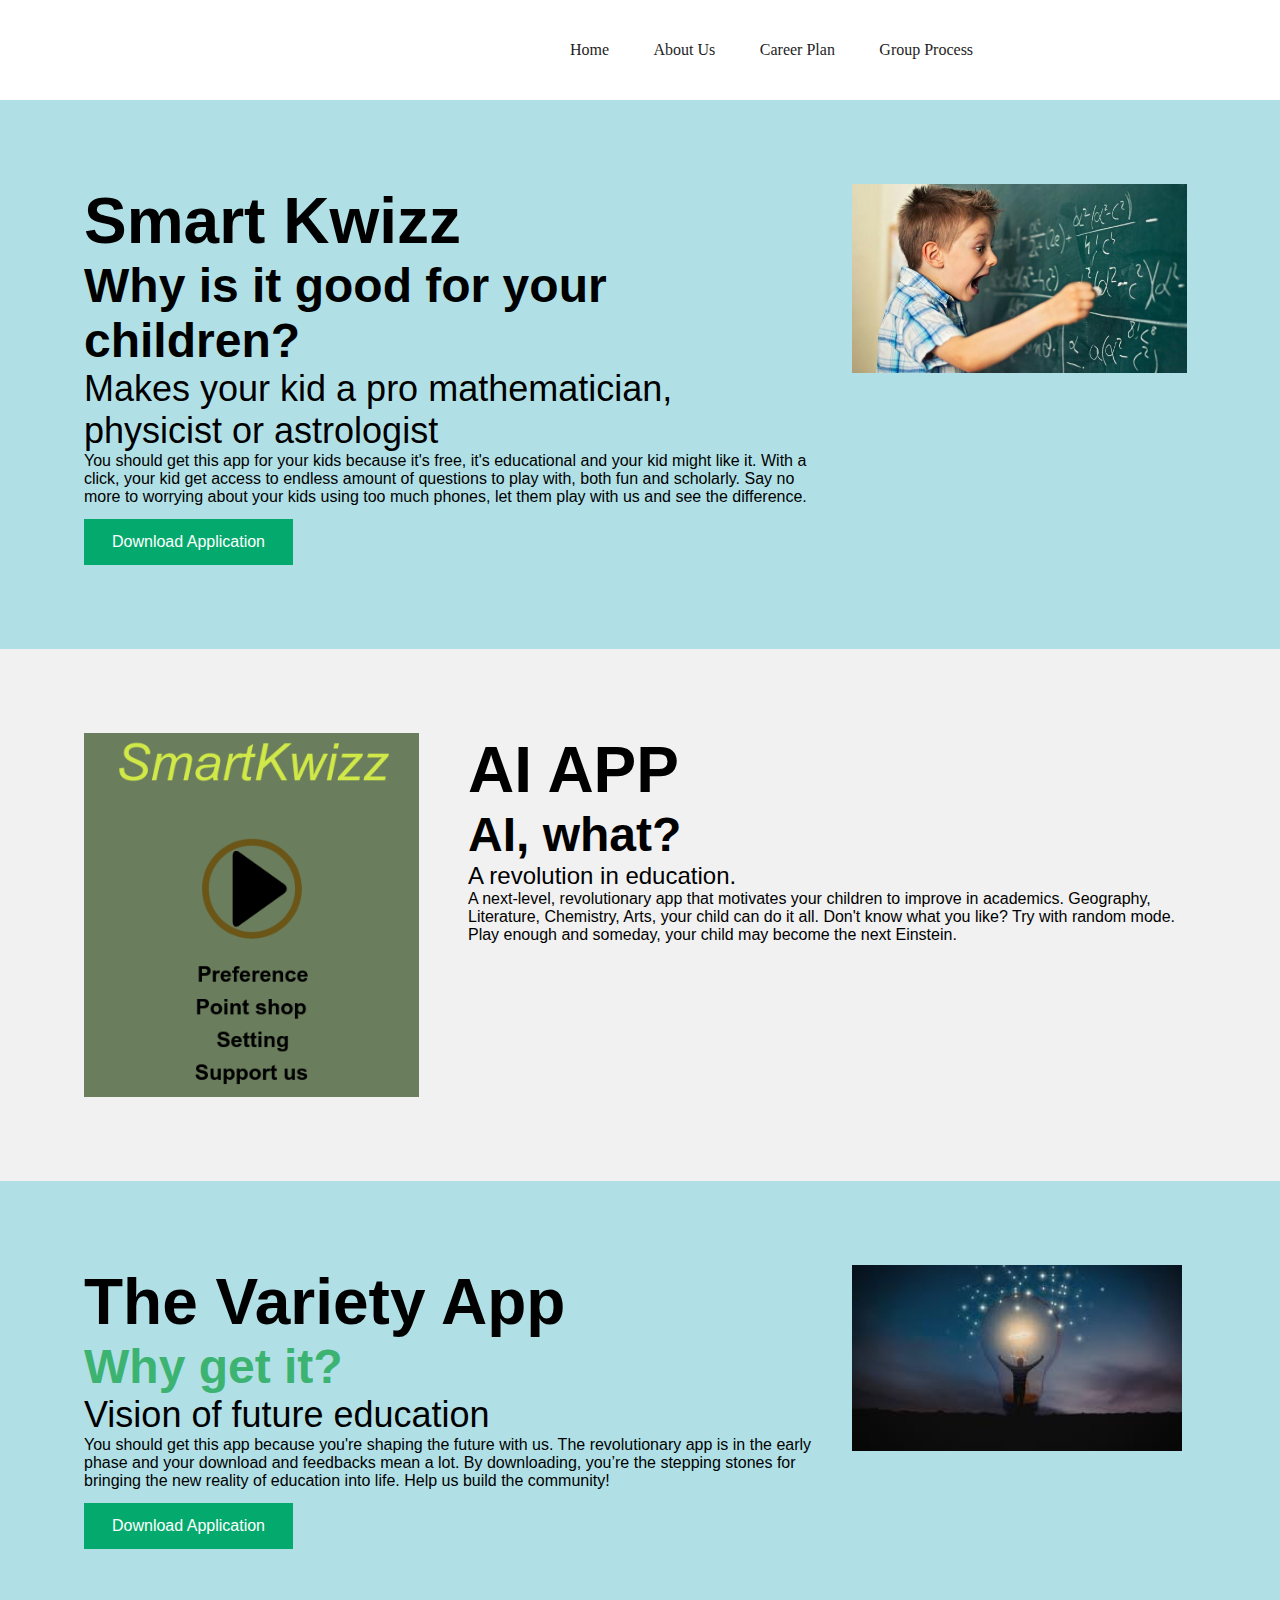
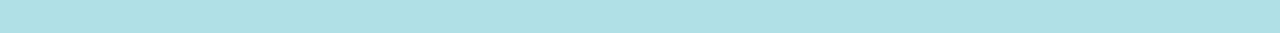
<file: index.html>
<!DOCTYPE html>
<html lang="en">
<head>
    <meta charset="UTF-8">
    <meta http-equiv="X-UA-Compatible" content="IE=edge">
    <meta name="viewport" content="width=device-width, initial-scale=1.0">
    <title>Document</title>
    <link rel="stylesheet" href="style.css">
</head>
<nav>
    <ul>
        <li><a href="index.html">Home</a></li>
        <li><a href="aboutus.html">About Us</a></li>
        <li><a href="careerplan.html">Career Plan</a></li>
        <li><a href="groupprocess.html">Group Process</a></li>
    </ul>
</nav>
<body>
      </div>
      
      <!-- The App Section -->
      <div class="container">
        <div class="row">
          <div class="column-66">
            <h1 class="xlarge-font" style="color: black ;"><b>Smart Kwizz</b></h1>
            <h1 class="large-font" style="color:black;"><b>Why is it good for your children?</b></h1>
            <p><span style="font-size:36px" style ="color:black">Makes your kid a pro mathematician, physicist or astrologist</span></p>
            <p><span style="color: black"> You should get this app for your kids because it's free, it's educational and your kid might like it. With a click, your kid get access to endless amount of questions to play with, both fun and scholarly. Say no more to worrying about your kids using too much phones, let them play with us and see the difference.</span></p>
            <button class="button">Download Application</button>
          </div>
          <div class="column-33">
              <img src="mathstudent.jpg" width="335" height="471">
          </div>
        </div>
      </div>
      
      <!-- Clarity Section -->
      <div class="container" style="background-color:#f1f1f1">
        <div class="row">
          <div class="column-33">
            <img src="mainmenu.png" width="335" height="471" >
          </div>
          <div class="column-66">
            <h1 class="xlarge-font" style="color:black"><b>AI APP</b></h1>
            <h1 class="large-font" style="color:black;"><b>AI, what?</b></h1>
            <p><span style="font-size:24px">A revolution in education.</span></p>
            <p><span style="color:black">A next-level, revolutionary app that motivates your children to improve in academics. Geography, Literature, Chemistry, Arts, your child can do it all. Don't know what you like? Try with random mode. Play enough and someday, your child may become the next Einstein.</span></p>
            
          </div>
        </div>
      </div>
      
      <!-- The App Section -->
      <div class="container">
        <div class="row">
          <div class="column-66">
            <h1 class="xlarge-font"><b>The Variety App</b></h1>
            <h1 class="large-font" style="color:MediumSeaGreen;"><b>Why get it?</b></h1>
            <p><span style="font-size:36px">Vision of future education</span></p>
             <p>You should get this app because you're shaping the future with us. The revolutionary app is in the early phase and your download and feedbacks mean a lot. By downloading, you’re the stepping stones for bringing the new reality of education into life. Help us build the community!</p>
            <button class="button">Download Application</button>
          </div>
          <div class="column-33">
              <img src="future.jpg" width="330" height="800">
          </div>
        </div>
      </div>
      



</body>
</html>
</file>
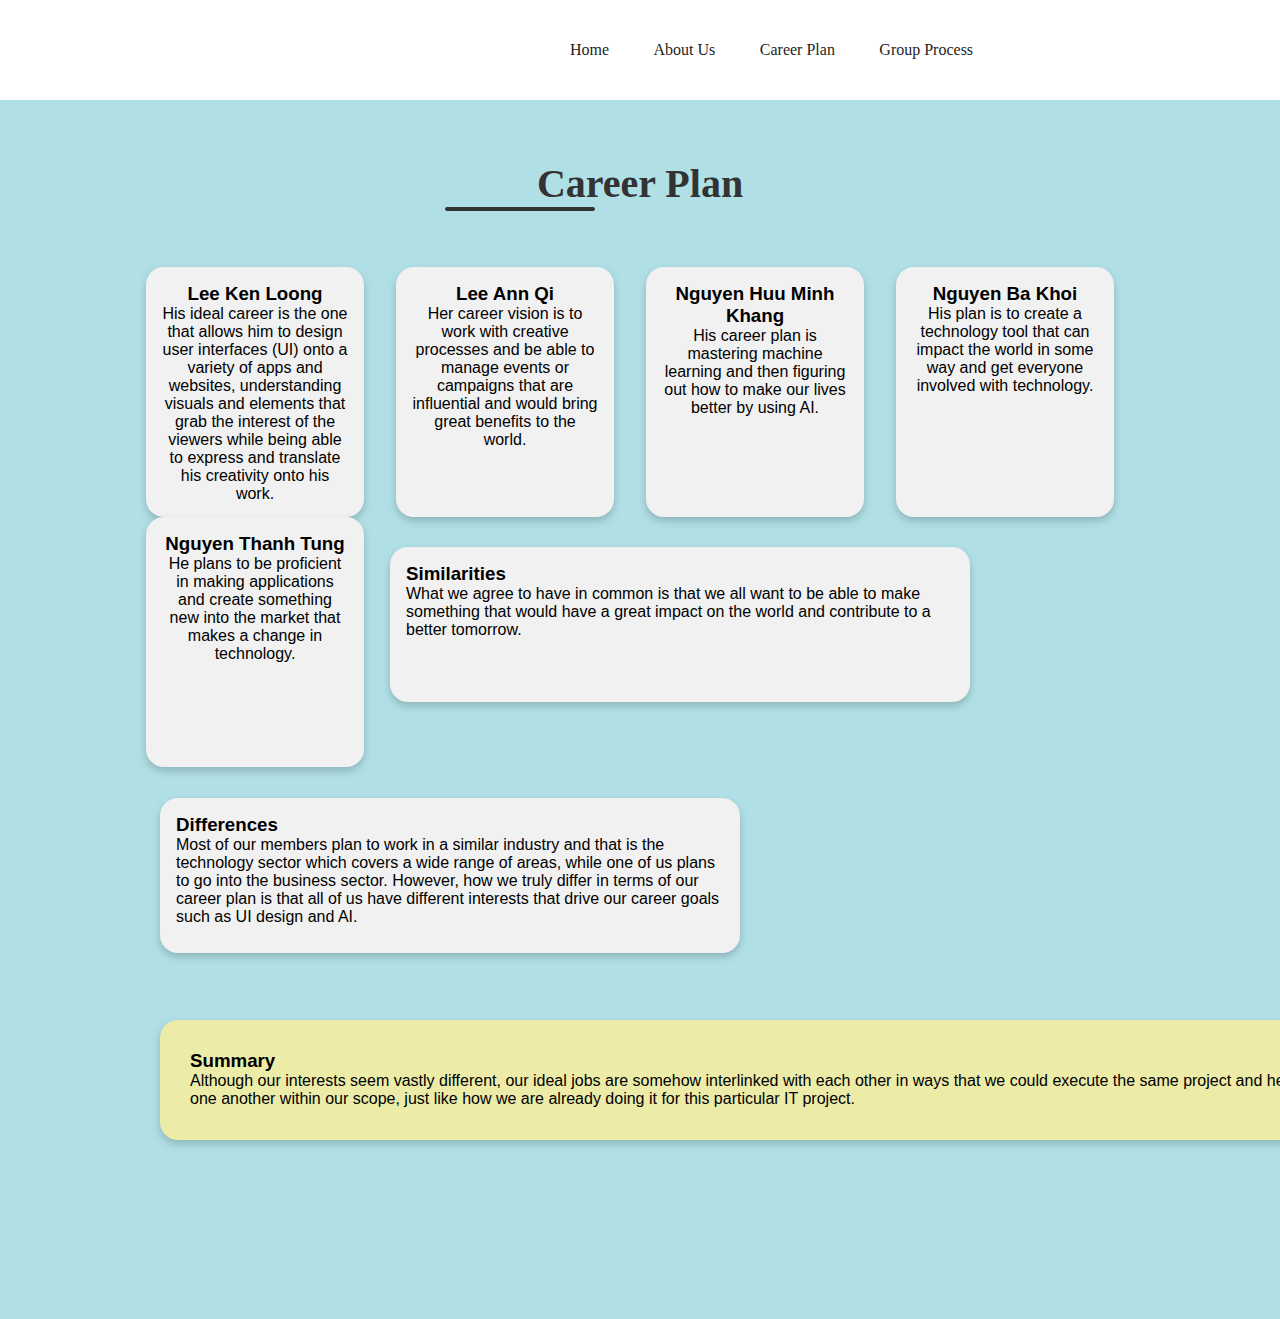
<file: careerplan.html>
<!DOCTYPE html>
<html lang="en">
<head>
    <meta charset="UTF-8">
    <meta http-equiv="X-UA-Compatible" content="IE=edge">
    <meta name="viewport" content="width=device-width, initial-scale=1.0">
    <title>Document</title>
    <link rel="stylesheet" href="careerplan.css">
</head>
<body>
    <nav>
        <ul>
            <li><a href="index.html">Home</a></li>
            <li><a href="aboutus.html">About Us</a></li>
            <li><a href="careerplan.html">Career Plan</a></li>
            <li><a href="groupprocess.html">Group Process</a></li>
        </ul>
    </nav>
    <div class="wrapper">
        <h1>Career Plan</h1>
<div class="sunway">
    <div class="student">
    <div class="row">
        <div class="column">
          <div class="card">
            <h3>Lee Ken Loong</h3>
            <p>His ideal career is the one that allows him to design user interfaces (UI) onto a variety of apps and websites, understanding visuals and elements that grab the interest of the viewers while being able to express and translate his creativity onto his work.</p>

          </div>
        </div>

        <div class="column">
          <div class="card">
            <h3>Lee Ann Qi</h3>
            <p>Her career vision is to work with creative processes and be able to manage events or campaigns that are influential and would bring great benefits to the world.</p>

          </div>
        </div>

        <div class="column">
          <div class="card">
            <h3>Nguyen Huu Minh Khang</h3>
            <p>His career plan is mastering machine learning and then figuring out how to make our lives better by using AI. 
            </p>

          </div>
        </div>

        <div class="column">
          <div class="card">
            <h3>Nguyen Ba Khoi</h3>
            <p>His plan is to create a technology tool that can impact the world in some way and get everyone involved with technology. </p>

          </div>
        </div>

        <div class="column">
            <div class="card">
              <h3>Nguyen Thanh Tung</h3>
              <p>He plans to be proficient in making applications and create something new into the market that makes a change in technology.</p>

            </div>
          </div>

      <div class ="pro-con">
      <div class="row">
        <div class="column">
            <div class="card">
              <h3>Similarities</h3>
              <p>What we agree to have in common is that we all want to be able to make something that would have a great impact on the world and contribute to a better tomorrow. 
              </p>

            </div>
          </div>

          <div class="column">
              <div class="card">
                <h3>Differences</h3>
                <p>Most of our members plan to work in a similar industry and that is the technology sector which covers a wide range of areas, while one of us plans to go into the business sector. However, how we truly differ in terms of our career plan is that all of us have different interests that drive our career goals such as UI design and AI.</p>

              </div>
            </div>

      <div class="summary">
        <div class="column">
            <div class="card">
              <h3>Summary</h3>
              <p>Although our interests seem vastly different, our ideal jobs are somehow interlinked with each other in ways that we could execute the same project and help one another within our scope, just like how we are already doing it for this particular IT project.</p>

            </div>
          </div>
    
        </div>
      </div>
    </div>
      
    
</body>
</html>
</file>
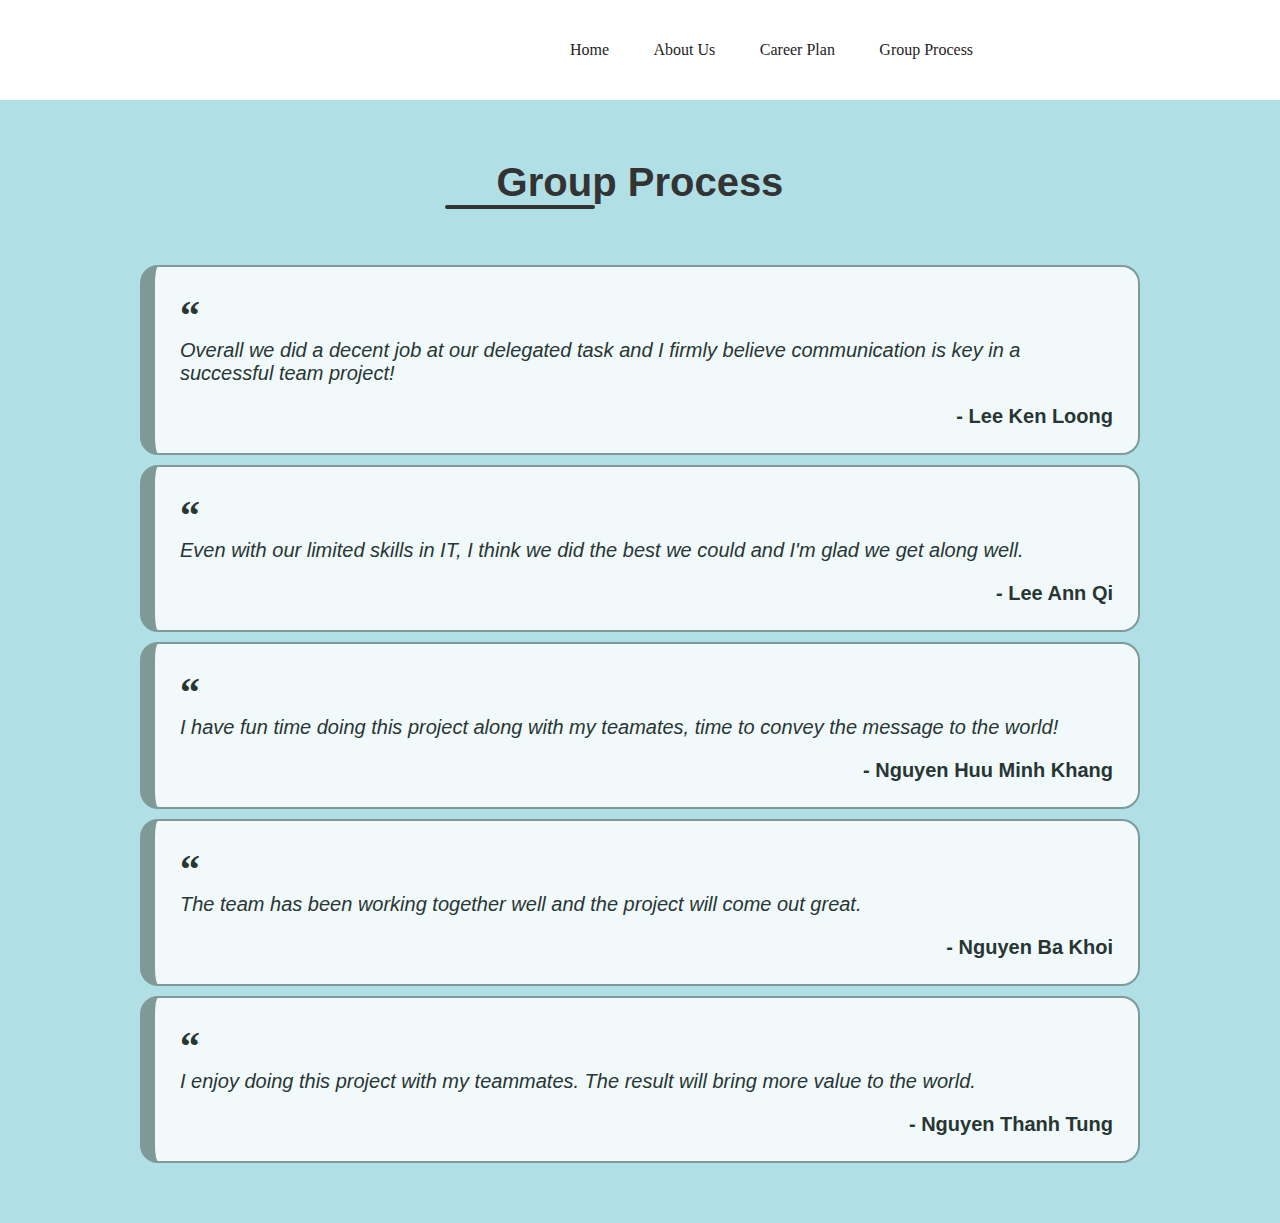
<file: groupprocess.html>
<!DOCTYPE html>
<html lang="en">
<head>
    <meta charset="UTF-8">
    <meta http-equiv="X-UA-Compatible" content="IE=edge">
    <meta name="viewport" content="width=device-width, initial-scale=1.0">
    <title>Document</title>
    <link rel="stylesheet" href="groupprocess.css">
</head>
<body>
    <nav>
        <ul>
            <li><a href="index.html">Home</a></li>
            <li><a href="aboutus.html">About Us</a></li>
            <li><a href="careerplan.html">Career Plan</a></li>
            <li><a href="groupprocess.html">Group Process</a></li>
        </ul>
    </nav>
    <div class="wrapper">
        <h1>Group Process</h1>

        <blockquote class="blockquote blockquote_bordered blockquote_quoted">
            <p class="blockquote_text">
                Overall we did a decent job at our delegated task and I firmly believe communication is key in a successful team project! 
            </p>
            <p class="blockquote_text blockquote_text_name">- Lee Ken Loong</p>
        </blockquote>
        <blockquote class="blockquote blockquote_bordered blockquote_quoted">
            <p class="blockquote_text">
                Even with our limited skills in IT, I think we did the best we could and I'm glad we get along well.
            </p>
            <p class="blockquote_text blockquote_text_name">- Lee Ann Qi</p>
        </blockquote>
        <blockquote class="blockquote blockquote_bordered blockquote_quoted">
            <p class="blockquote_text">
                I have fun time doing this project along with my teamates, time to convey the message to the world! 
            </p>
            <p class="blockquote_text blockquote_text_name">- Nguyen Huu Minh Khang</p>
        </blockquote>
        <blockquote class="blockquote blockquote_bordered blockquote_quoted">
            <p class="blockquote_text">
                The team has been working together well and the project will come out great.
            </p>
            <p class="blockquote_text blockquote_text_name">- Nguyen Ba Khoi</p>
        </blockquote>
        <blockquote class="blockquote blockquote_bordered blockquote_quoted">
            <p class="blockquote_text">
                I enjoy doing this project with my teammates. The result will bring more value to the world. 
            </p>
            <p class="blockquote_text blockquote_text_name">- Nguyen Thanh Tung</p>
        </blockquote>
    </div>
   
    <p></p>
</body>
</html>
</file>
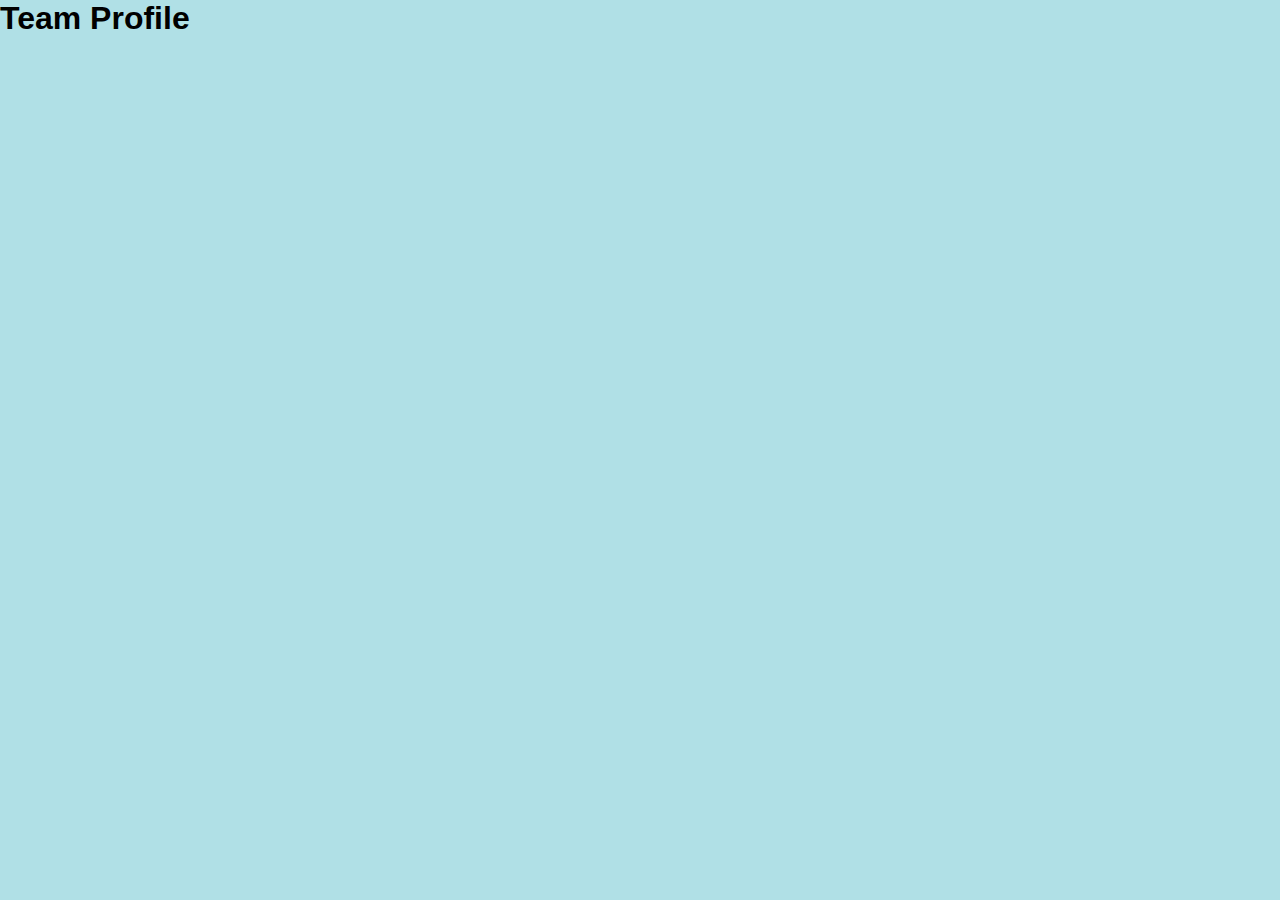
<file: teamprofile.html>
<!DOCTYPE html>
<html lang="en">
<head>
    <meta charset="UTF-8">
    <meta http-equiv="X-UA-Compatible" content="IE=edge">
    <meta name="viewport" content="width=device-width, initial-scale=1.0">
    <title>Document</title>
    <link rel="stylesheet" href="style.css">
</head>
<body>
    <h1>Team Profile</h1>
    <p></p>
</body>
</html>
</file>
<file: style.css>
*{
  margin: 0;
  padding: 0;

}
body {
    background-color: powderblue;
  }
 
  
  nav{
    width: 100;
    height: 100px;
    background-color: #fff;
  }
  ul{
    margin-left: 550px;
  }

  ul li{
    list-style: none;
    display: inline-block;
    line-height: 100px;

  }
  ul li a {
    display: block;
    text-decoration-line: none;
    font-size: 14;
    font-family: Verdana;
    color: #1e1e1e;
    padding: 0 20px;
  }
  ul li a:hover {
    color: #0880a4;
    background-color: powderblue;
  }
  * {
    box-sizing:border-box;
  }
  
  body {
    margin: 0;
    font-family: Arial, Helvetica, sans-serif;
  }
  
  .container {
    padding: 64px;
  }
  
  
  .row:after {
    content: "";
    display: table;
    clear: both
  }
  
  .column-66 {
    float: left;
    width: 66.66666%;
    padding: 20px;
  }
  
  .column-33 {
    float: left;
    width: 33.33333%;
    padding: 20px;
  }
  
  .large-font {
    font-size: 48px;
  }
  
  .xlarge-font {
    font-size: 64px
  }
  
  .button {
    border: none;
    color: white;
    padding: 14px 28px;
    font-size: 16px;
    cursor: pointer;
    background-color: #04AA6D;
    margin-top: 13px;
  }
  .button:hover{
    background-color: rgba(251, 199, 9, 0.967);
    color: black;
  }
  img {
    display: block;
    height: auto;
    max-width: 100%;
  }
  
  @media screen and (max-width: 1000px) {
    .column-66,
    .column-33 {
      width: 100%;
      text-align: center;
    }
    img {
      margin: auto;
    }
  }
</file>
<file: careerplan.css>
*{
  margin: 0;
  padding: 0;

}body {
  background-color: powderblue;
  font-family: Verdana, Geneva, Tahoma, sans-serif;
  }
  .wrapper{
    margin: 60px;
  }
  .wrapper h1{
    font-size: 40px;
    color: #333;
    margin-bottom: 60px;
    font-weight: bold;
    text-align: center;
    font-family: verdana;
    }
  .wrapper h1:after{
  content: "";
  position: absolute;
  display: block;
  width: 150px;
  height: 4px;
  background: #333;
  right: 685px;
  border-radius: 3px;
  }


nav{
  width: 100;
  height: 100px;
  background-color: #fff;
}
ul{
  margin-left: 550px;
}
ul li{
  list-style: none;
  display: inline-block;
  line-height: 100px;
}
ul li a {
  display: block;
  text-decoration-line: none;
  font-size: 14;
  font-family: Verdana;
  color: #1e1e1e;
  padding:0 20px;
}
ul li a:hover {
  color: #0880a4;
  background-color: powderblue;
}

* {
  box-sizing: border-box;
}

body {
  font-family: Arial, Helvetica, sans-serif;
}


.sunway{
display: flex;
}  
.student .column {
float: left;
width: 250px;
padding: 0 16px;  
height: 250px
}

.student .row {margin: 0 70px;}
.student .row:after {
content: "";
display: table;
clear: both;
margin-bottom: 10px;
}

.student .card {
box-shadow: 0 4px 8px 0 rgba(0, 0, 0, 0.2);
padding: 16px;
text-align: center;
background-color: #f1f1f1;
height: 250px;
margin-bottom: 10px;
border-radius: 18px;
}
.pro-con .column {
float: left;
width: 600px;
padding: 0 10px;
height: 250px;
margin-bottom: 1px;
}

.pro-con .row {margin: 0 20px;}
.pro-con .row:after {
content: "";
display: table;
clear: both;
}

.pro-con .card {
box-shadow: 0 4px 8px 0 rgba(0, 0, 0, 0.2);
padding: 16px;
text-align: left;
background-color: #f1f1f1;
height: 155px;
margin-top: 30px;
border-radius: 18px;

}
.summary .column {
float: left;
width: 1200px;
padding: 0 10px;
height: 120px;
margin-bottom: 100px;
}

.summary .row {margin: 0 -5px;}
.summary .row:after {
content: "";
display: table;
clear: both;
}

.summary .card {
box-shadow: 0 4px 8px 0 rgba(0, 0, 0, 0.2);
padding: 30px;
text-align: left;
background-color:rgb(236, 236, 168);
height: 120px;
margin-top: 1px;
border-radius: 18px;
margin-bottom: 100px;
}
</file>
<file: groupprocess.css>
*{
    margin: 0;
    padding: 0;
  
  }
  body {
      background-color: powderblue;
      font-family: Verdana, Geneva, Tahoma, sans-serif;
    }

    .wrapper{
      margin: 60px;
    }

    .wrapper h1{
      font-size: 40px;
      color: #333;
      margin-bottom: 60px;
      text-align: center;
      }
    .wrapper h1:after{
    content: "";
    position: absolute;
    display: block;
    width: 150px;
    height: 4px;
    background: #333;
    right: 685px;
    border-radius: 3px;
    }
    
    .blockquote{
      max-width: 1000px;
      margin: auto;
      margin-bottom: 10px;
      padding: 25px;
      background-color: rgba(255, 254, 254, 0.821);
      border: 2px solid #54756fb9;
      border-radius: 18px;
      color: #273633;
      box-sizing: border-box;
      
    }
    .blockquote_bordered{
      border-left-width: 15px;
    }
    .blockquote_quoted::before{
      content: "\201c";
      display: block;
      font-size: 40px;
      font-family: serif;
      font-weight: 900; 
    }
    .blockquote_text{
      font-style: italic;
      font-size: 20px;
    }
    .blockquote_text_name{
      font-style: normal;
      font-weight: bold;
      text-align: right;
      margin-top: 20px;
    }

    nav{
      width: 100;
      height: 100px;
      background-color: #fff;
    }
    ul{
      margin-left: 550px;
    }
  
    ul li{
      list-style: none;
      display: inline-block;
      line-height: 100px;
    }
    ul li a {
      display: block;
      text-decoration-line: none;
      font-size: 14;
      font-family: Verdana;
      color: #1e1e1e;
      padding: 0 20px;
    }
    ul li a:hover {
      color: #0880a4;
      background-color:powderblue;
    }
</file>
